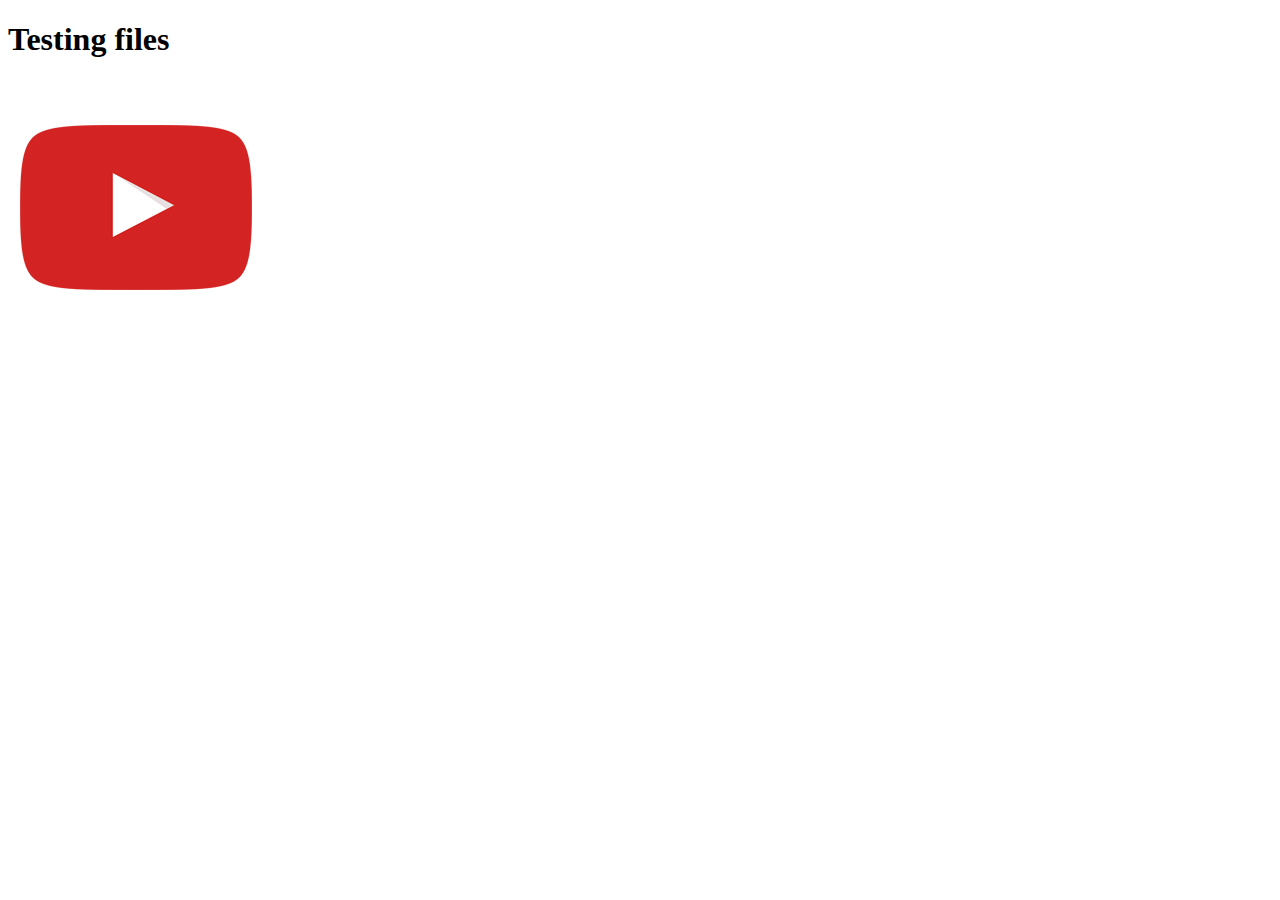
<file: index.html>
<!DOCTYPE html>
<html lang="en">
<head>
    <meta charset="UTF-8">
    <meta name="viewport" content="width=device-width, initial-scale=1.0">
    <title>Testing</title>
</head>
<body>
    <h1>Testing files</h1>
        <img src="./images/yt.png" alt="123">

</body>
</html>
</file>
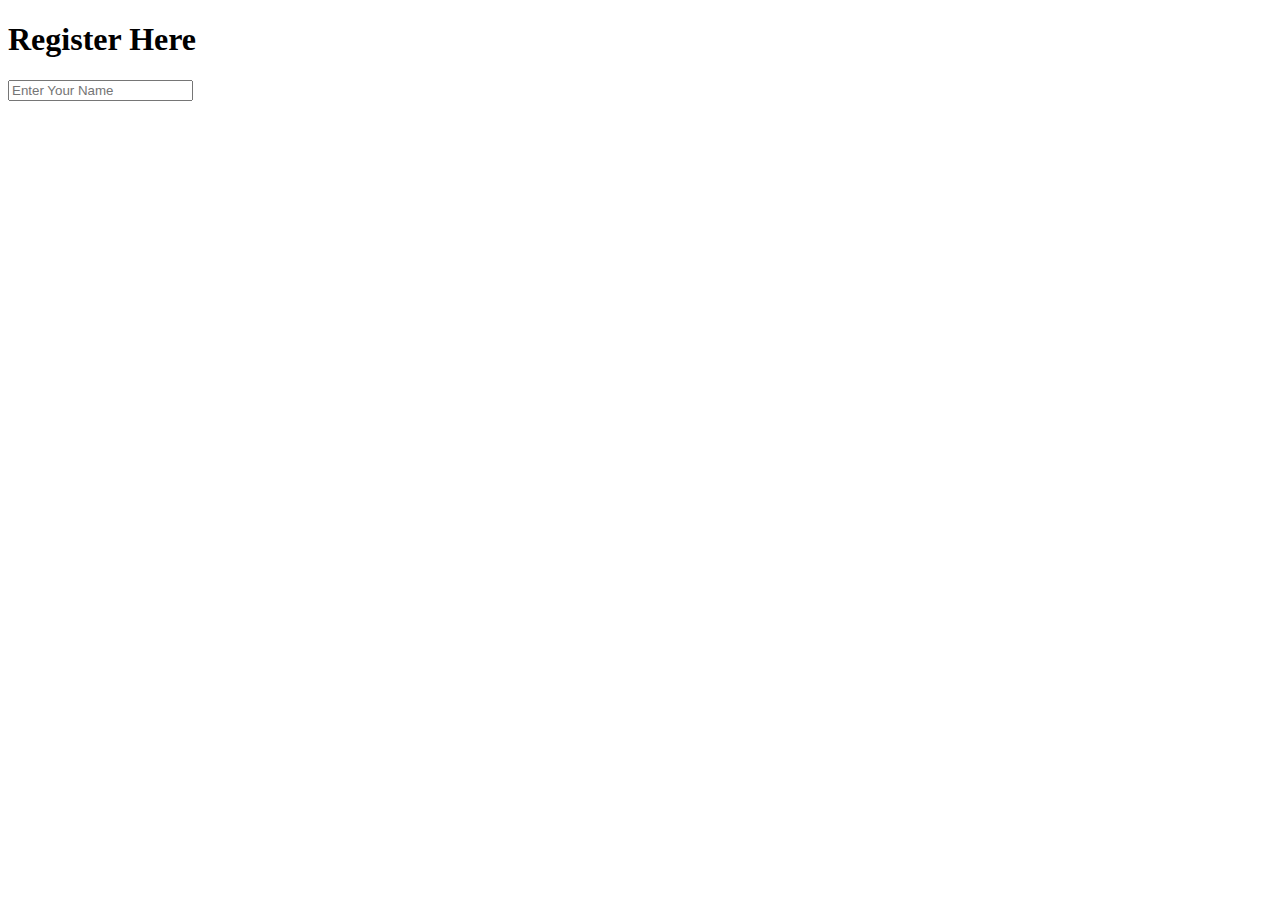
<file: 3rd day.html>
<!DOCTYPE html>
<html lang="en">
<head>
    <meta charset="UTF-8">
    <meta name="viewport" content="width=, initial-scale=1.0">
    <title>Form</title>
</head>
<body>
    <h1>Register Here</h1>
    <form action="#">
        <input type="text" placeholder="Enter Your Name">
    </form>
</body>
</html>
</file>
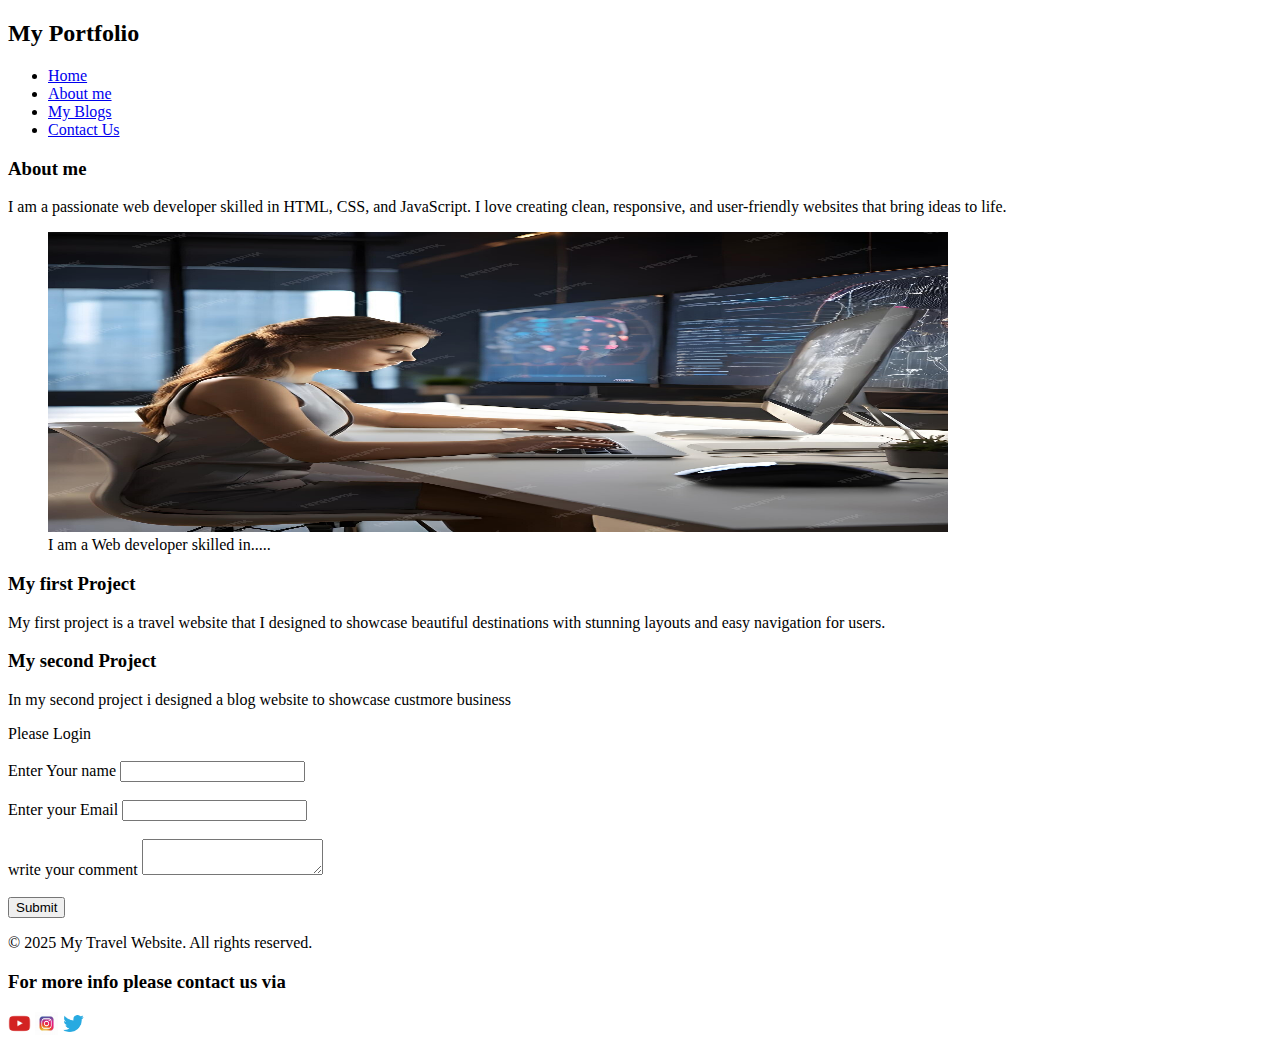
<file: Day5.html>
<!DOCTYPE html>
<html lang="en">
<!-- head and tital  -->

<head>
    <meta charset="UTF-8">
    <meta name="viewport" content="width=device-width, initial-scale=1.0">
    <title>My First Portfolio</title>
</head>

<body>
    <!-- header section  -->
    <header>
        <nav>
            <h2>My Portfolio</h2>
            <ul>
                <li><a href="#Home">Home</a></li>
                <li><a href="#About me">About me</a></li>
                <li><a href="#Blogs">My Blogs</a></li>
                <li><a href="#Contact Us">Contact Us</a></li>
            </ul>
        </nav>
    </header>
    <main>
        <!-- about me section use with figure and figcaption -->
        <section>
            <h3>About me</h3>
            <p>I am a passionate web developer skilled in HTML, CSS, and JavaScript.
                I love creating clean, responsive, and user-friendly websites that bring ideas to life.
            </p>
            <figure>
                <img src="images/port.jpg" height="300" width="900" alt="My Image">
                <figcaption>I am a Web developer skilled in.....
                </figcaption>
            </figure>
        </section>
        <!-- experience mentioned section 1 and 2 -->
        <section id="Blogs">
            <article>
                <h3>My first Project</h3>
                <p>My first project is a travel website that I designed to showcase beautiful destinations with stunning
                    layouts and easy navigation for users. </p>
            </article>
        </section>
        <section>
            <article>
                <h3>My second Project</h3>
                <p>In my second project i designed a blog website to showcase custmore business</p>
            </article>
        </section>
        <!-- Form section -->
        <form action="submit to.html">Please Login</form>
        <div>
            <br>
            <label for="user name"> Enter Your name</label>
            <input type="text">
        </div>
        <div>
            <br>
            <label for="user email">Enter your Email</label>
            <input type="email">
        </div>
        <div>
            <br>
            <label for="opinion">write your comment</label>
            <textarea name="Message" id="Message"></textarea>
        </div>
        <div>
            <br>
            <button>Submit</button>
        </div>
    </main>
    <!-- footer section  -->
    <footer>
        <p>
            &copy; 2025 My Travel Website. All rights reserved.
        </p>
        <h3>For more info please contact us via</h3>
        <a href="https//www.youtube.com"> <img src="images/yt.png" width="23" height="23" alt="Yt"></a>
        <a href="https//www.instagram.com"> <img src="images/in.jpeg" width="23" height="23" alt="instagram"></a>
        <a href="https//www.twiter.com"> <img src="images/tw.png" width="23" height="23" alt="Twitter"></a>
    </footer>
</body>

</html>
</file>
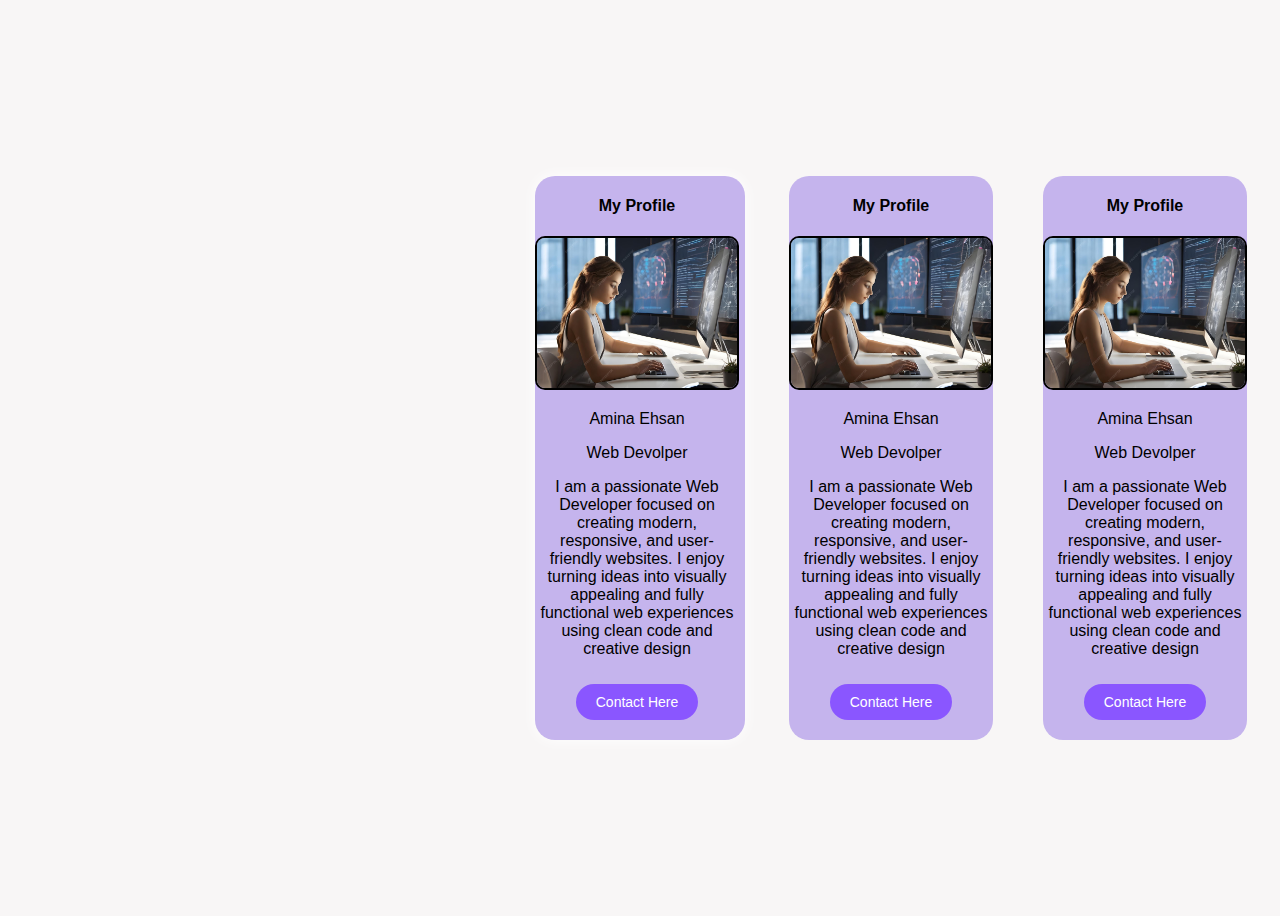
<file: day6.html>
<!DOCTYPE html>
<html lang="en">

<head>
    <meta charset="UTF-8">
    <meta name="viewport" content="width=device-width, initial-scale=1.0">
    <title>My Profile</title>
    <link rel="stylesheet" href="style.css">
</head>

<body>
    <div class="profile">
        <div>
            <h4>My Profile</h4>
            <img src="images/port.jpg" alt="My snap">
            <p>Amina Ehsan</p>
            <p>Web Devolper</p>
            <p>I am a passionate Web Developer focused on creating modern, responsive, and user-friendly websites. I
                enjoy
                turning ideas into visually appealing and fully functional web experiences using clean code and creative
                design</p>
            <button>Contact Here</button>
        </div>
        <div class="card">
            <h4>My Profile</h4>
            <img src="images/port.jpg" alt="My snap">
            <p>Amina Ehsan</p>
            <p>Web Devolper</p>
            <p>I am a passionate Web Developer focused on creating modern, responsive, and user-friendly websites. I
                enjoy
                turning ideas into visually appealing and fully functional web experiences using clean code and creative
                design</p>
            <button>Contact Here</button>
        </div>
        <div class="card2">
            <h4>My Profile</h4>
            <img src="images/port.jpg" alt="My snap">
            <p>Amina Ehsan</p>
            <p>Web Devolper</p>
            <p>I am a passionate Web Developer focused on creating modern, responsive, and user-friendly websites. I
                enjoy
                turning ideas into visually appealing and fully functional web experiences using clean code and creative
                design</p>
            <button>Contact Here</button>
        </div>
    </div>
</body>

</html>
</file>
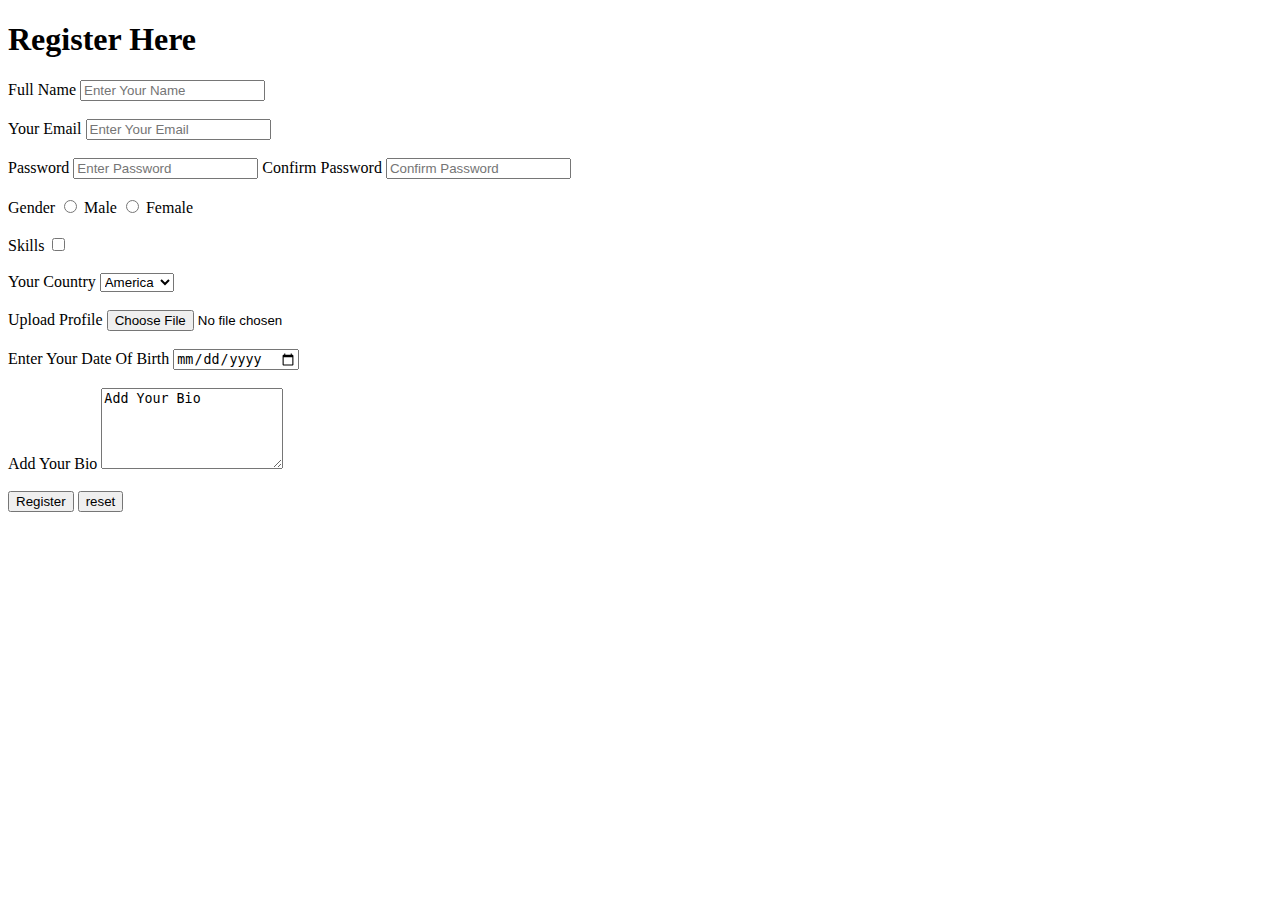
<file: thirdDay.html>
<!DOCTYPE html>
<html lang="en">

<head>
    <meta charset="UTF-8">
    <meta name="viewport" content="width=, initial-scale=1.0">
    <title>Document</title>
</head>

<body>
    <h1>Register Here</h1>
    <form action="#">
        <div> <label for="Full Name">Full Name</label>
            <input type="text" placeholder="Enter Your Name">
        </div>
        <br>
        <div>
            <label for="Email">Your Email</label>
            <input type="email" placeholder="Enter Your Email">
        </div>
        <br>
        <div>
            <label for="Password">Password</label>
            <input type="password" placeholder="Enter Password">
            <label for="Confirm password">Confirm Password</label>
            <input type="password" placeholder="Confirm Password">
        </div>
        <br>
        <div>
            <label for="Gender">Gender</label>
            <input type="radio" name="Gender" value="Male"> Male
            <input type="radio" name="Gender" value="female"> Female
        </div>
        <br>
        <div>
            <label for="checkbox">Skills</label>
            <input type="checkbox" name="Skills">
        </div>
        <br>
        <div>
            <label for="Your Country">Your Country</label>
            <select name="Country" id="">Your Country
                <option value="America">America</option>
                <option value="England">England</option>
                <option value="Pakistan">Pakistan</option>
            </select>
        </div>
        <br>
        <div>
            <label for="Upload Profile">Upload Profile</label>
            <input type="file" name="Profile_picture" accept="image">
        </div>
        <br>
        <div>
            <label for="Date of Birth">Enter Your Date Of Birth</label>
            <input type="date" name="date" id="">
        </div>
        <br>
        <div>
            <label for="Bio">Add Your Bio</label>
            <textarea name="Bio" rows="5" id="">Add Your Bio </textarea>
        </div>
        <br>
        <input type="button" value="Register">
        <input type="button" value="reset">

    </form>
</body>

</html>
</file>
<file: style.css>
body {
    font-family: Arial, Helvetica, sans-serif;
    display: flex;
    justify-content: center;
    align-items: center;
    height: 100vh;
    background-color: rgb(248, 246, 246);
}

.profile {
    width: 210px;
    border-radius: 5px;
    text-align: center;
    box-shadow: 0 0 15px white
}

img {
    width: 200px;
    height: 150px;
    border-radius: 10px;
    object-fit: cover;
    border: 2px solid;
}

button {
    margin-top: 10px;
    padding: 10px 20px;
    background: #8a56ff;
    color: white;
    border: none;
    border-radius: 25px;
    cursor: pointer;
    font-size: 14px;
}

button:hover {
    background-color: rgb(31, 7, 110);

}

p {
    text-align: center;
}

.profile {
    display: flex;
    justify-content: space-between;
    display: grid;
    grid-template-columns: repeat(3, 1fr);
    gap: 50px;

}

.card {
    background-color: #c5b4ed;
    border-radius: 20px;
    padding-bottom: 20px;
}

.card2 {
    background-color: #c5b4ed;
    border-radius: 20px;
    padding-bottom: 20px;
}

.profile {
    background-color: #c5b4ed;
    border-radius: 20px;
    padding-bottom: 0px;
}
</file>
